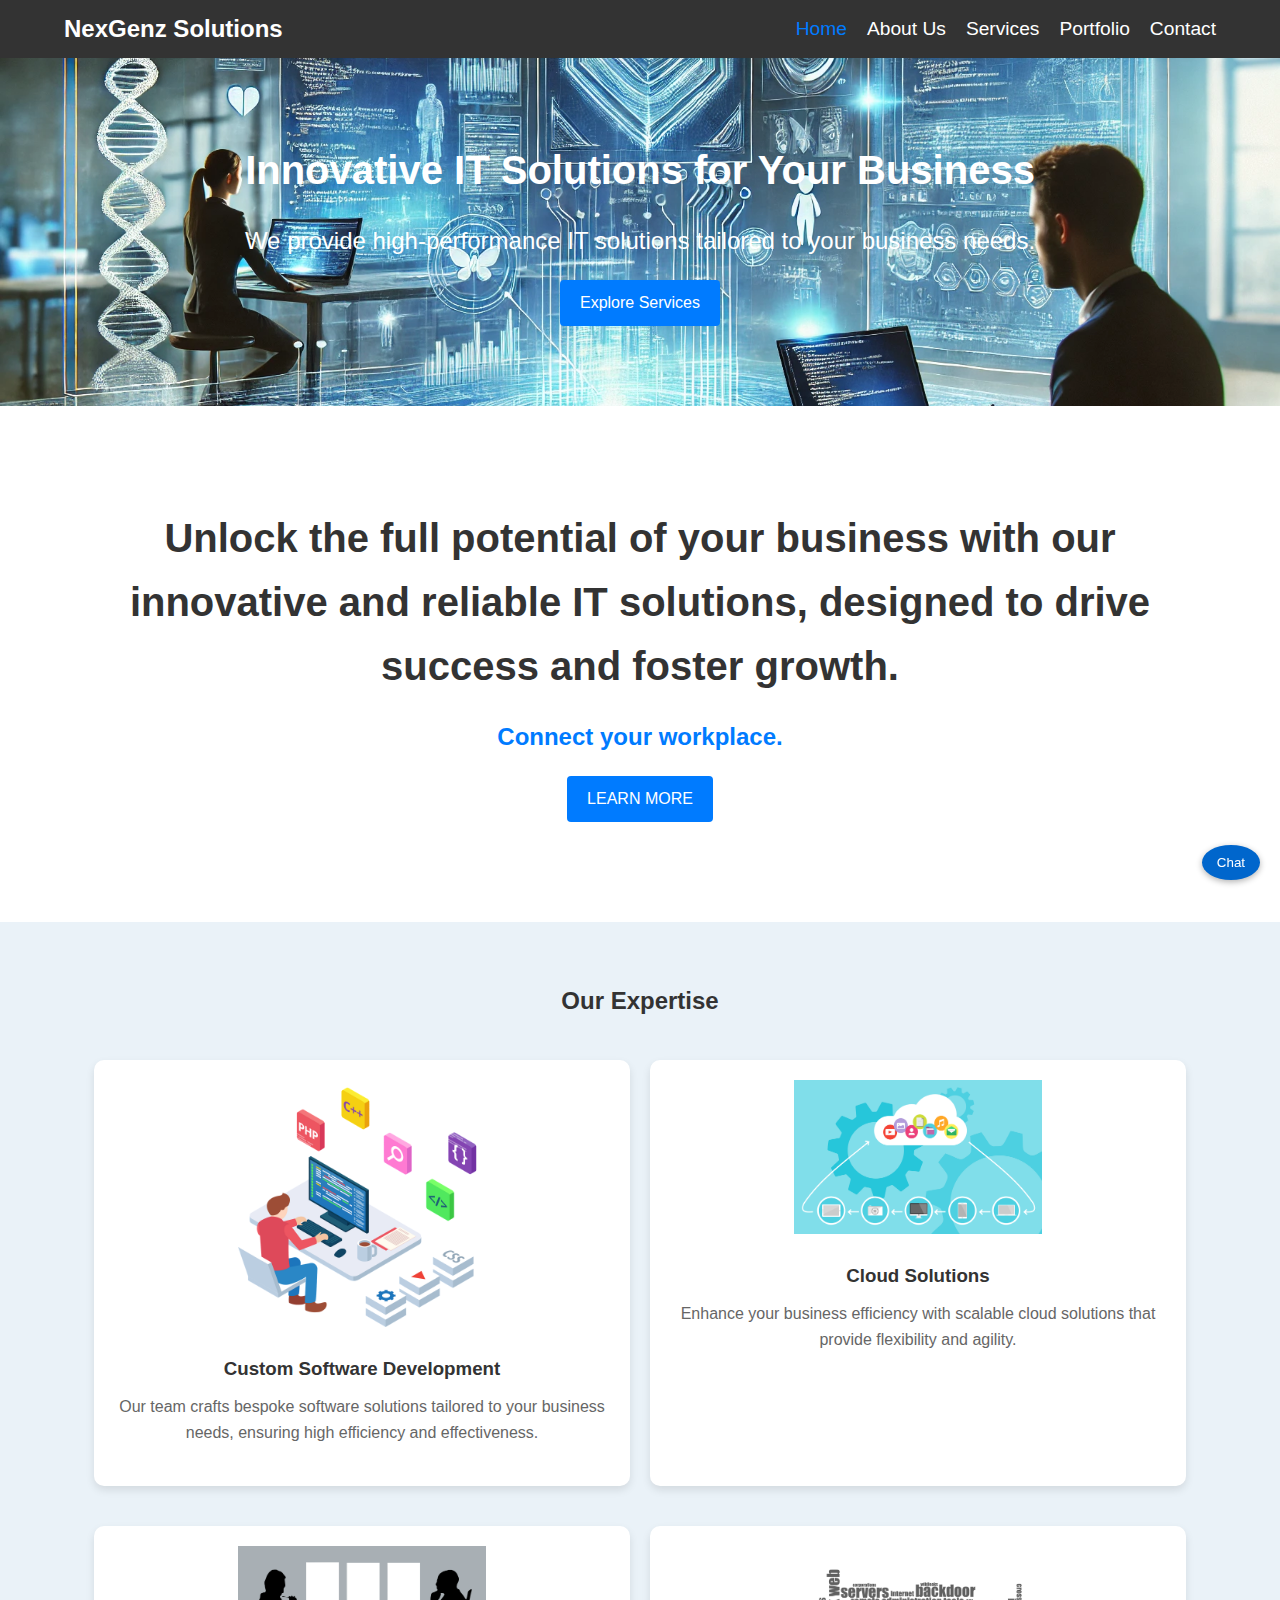
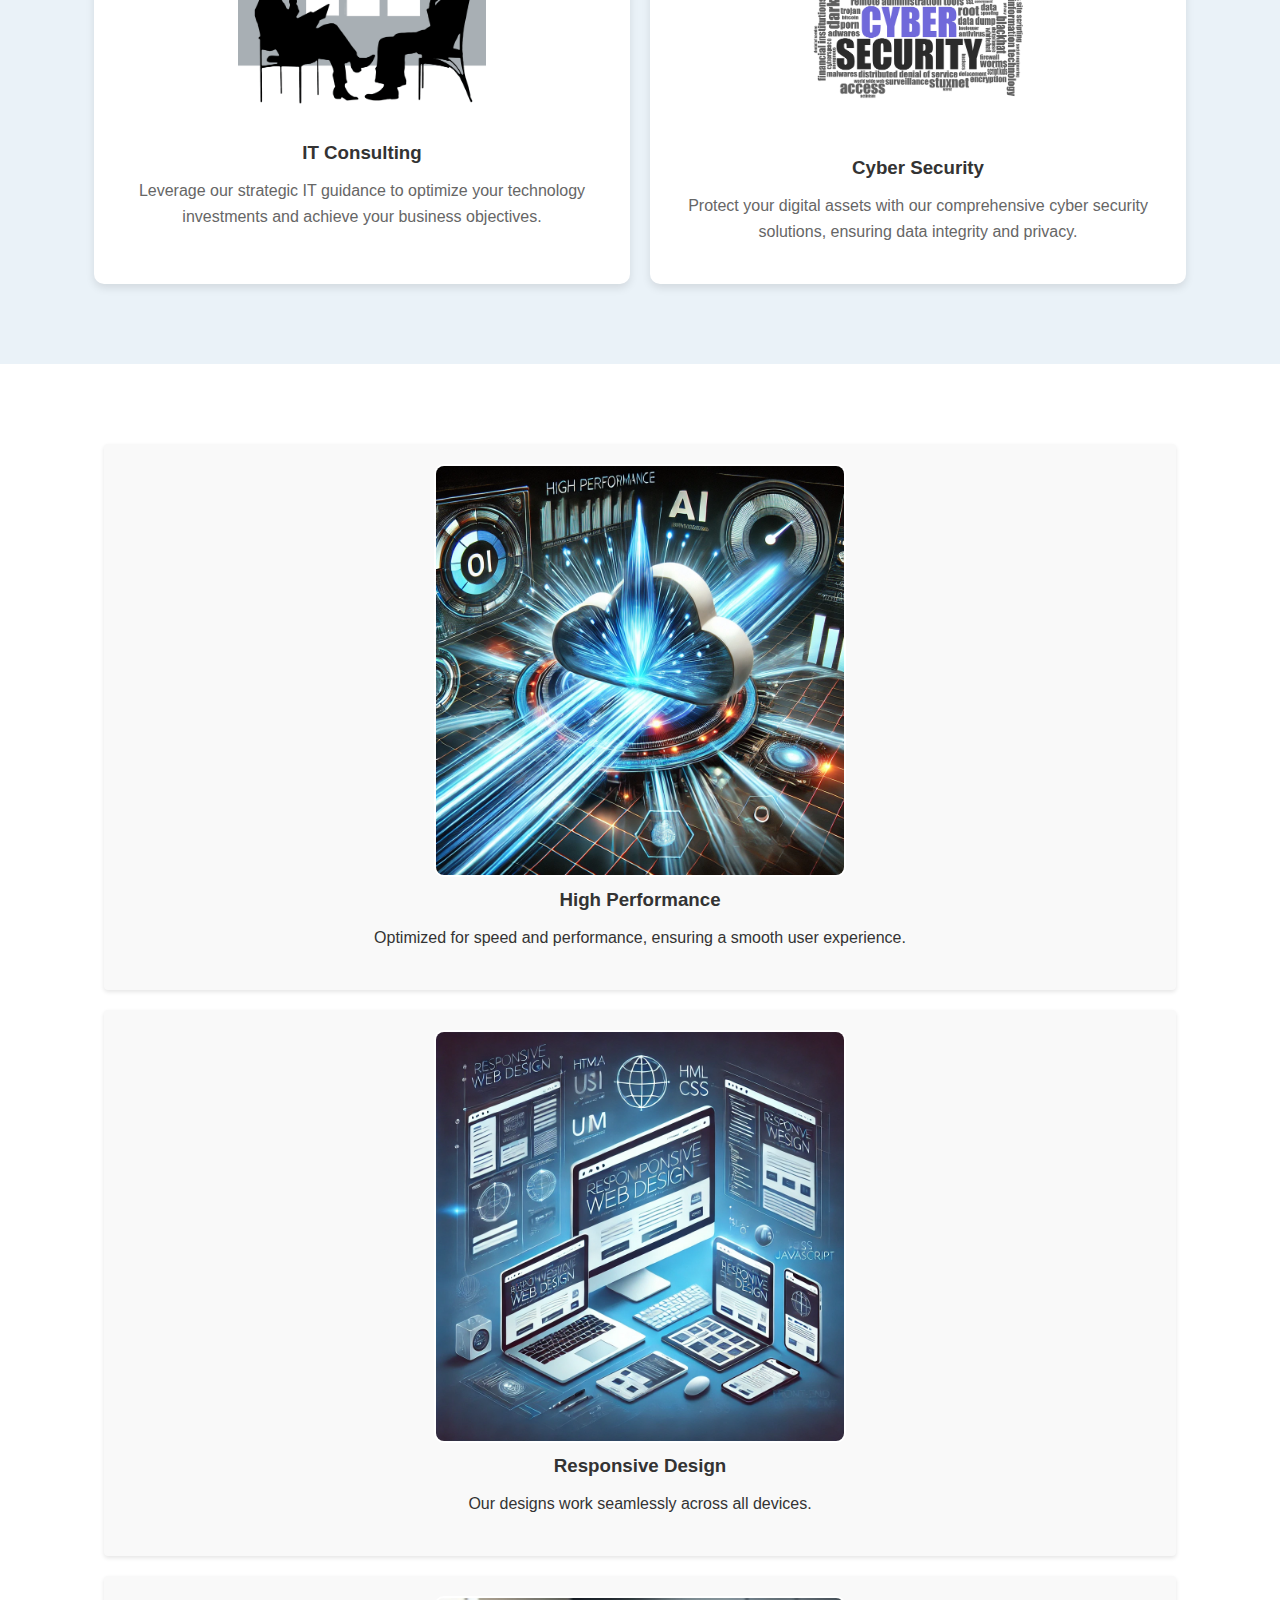
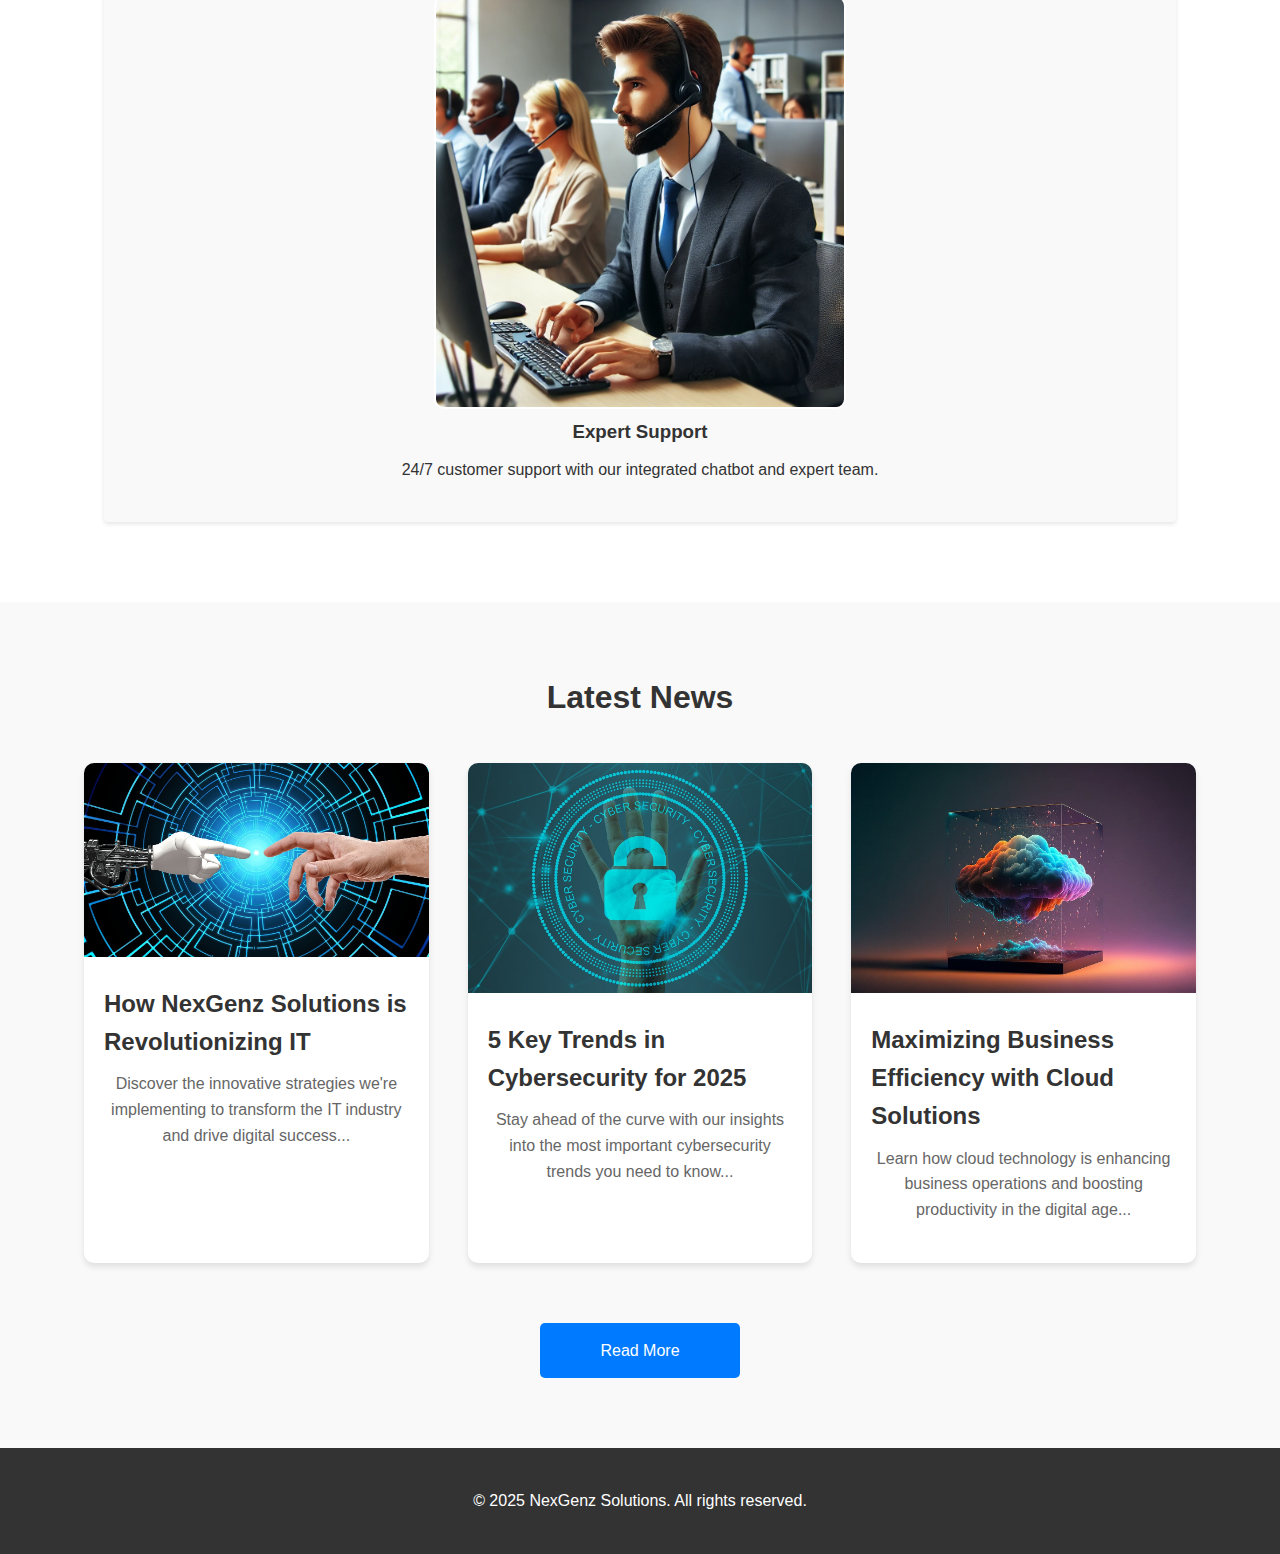
<file: index.html>
<!DOCTYPE html>
<html lang="en">
<head>
  <meta charset="UTF-8" />
  <meta name="viewport" content="width=device-width, initial-scale=1.0" />
  <title>NexGenz Solutions - Home</title>
  <link rel="stylesheet" href="css/style.css" />
</head>
<body>
  <header>
    <nav>
      <div class="logo">
        <a href="index.html">NexGenz Solutions</a>
      </div>
      <ul class="nav-links">
        <li><a href="index.html" class="active">Home</a></li>
        <li><a href="about.html">About Us</a></li>
        <li><a href="services.html">Services</a></li>
        <li><a href="portfolio.html">Portfolio</a></li>
        <li><a href="contact.html">Contact</a></li>
      </ul>
      <div class="menu-toggle" id="mobile-menu">
        <span class="bar"></span>
        <span class="bar"></span>
        <span class="bar"></span>
      </div>
    </nav>
  </header>

  <main>
    <!-- Hero Section -->
    <section id="hero">
      <div class="container">
        <h1>Innovative IT Solutions for Your Business</h1>
        <p>We provide high-performance IT solutions tailored to your business needs.</p>
        <a href="services.html" class="btn">Explore Services</a>
      </div>
    </section>

    <section id="slogan">
      <div class="container">
        <h2>Unlock the full potential of your business with our innovative and reliable IT solutions, designed to drive success and foster growth.</h2>
        <p>Connect your workplace.</p>
        <a href="#" class="btn">LEARN MORE</a>
      </div>
    </section>

    <!-- Our Expertise Section -->
<section id="our-expertise">
  <div class="container">
    <h2>Our Expertise</h2>
    <div class="expertise-grid">
      <div class="expertise-item">
        <img src="images/custom-web-dev.png" alt="Custom Software Development">
        <h3>Custom Software Development</h3>
        <p>Our team crafts bespoke software solutions tailored to your business needs, ensuring high efficiency and effectiveness.</p>
      </div>
      <div class="expertise-item">
        <img src="images/cloud-computing.png" alt="Cloud Solutions">
        <h3>Cloud Solutions</h3>
        <p>Enhance your business efficiency with scalable cloud solutions that provide flexibility and agility.</p>
      </div>
      <div class="expertise-item">
        <img src="images/it-consulting.png" alt="IT Consulting">
        <h3>IT Consulting</h3>
        <p>Leverage our strategic IT guidance to optimize your technology investments and achieve your business objectives.</p>
      </div>
      <div class="expertise-item">
        <img src="images/cyber-security.png" alt="Cyber Security">
        <h3>Cyber Security</h3>
        <p>Protect your digital assets with our comprehensive cyber security solutions, ensuring data integrity and privacy.</p>
      </div>
    </div>
  </div>
</section>


    <!-- Features Section -->
    <section id="features">
      <div class="container">
        <div class="feature">
          <img src="images/high-performance.png" alt="High Performance">
          <h3>High Performance</h3>
          <p>Optimized for speed and performance, ensuring a smooth user experience.</p>
        </div>
        <div class="feature">
          <img src="images/responsive.png" alt="Responsive Design">
          <h3>Responsive Design</h3>
          <p>Our designs work seamlessly across all devices.</p>
        </div>
        <div class="feature">
          <img src="images/expert-support.png" alt="Expert support">
          <h3>Expert Support</h3>
          <p>24/7 customer support with our integrated chatbot and expert team.</p>
        </div>
      </div>
    </section>

     <!-- Latest News/Blog Section -->
    <section id="latest-news">
      <div class="container">
        <h2>Latest News</h2>
        <div class="posts">
          <div class="post">
            <img src="images/ai-fi.jpg" alt="Revolutionizing IT">
            <div class="post-content">
              <h3>How NexGenz Solutions is Revolutionizing IT</h3>
              <p>Discover the innovative strategies we're implementing to transform the IT industry and drive digital success...</p>
            </div>
          </div>
          <div class="post">
            <img src="images/cybersecurity.jpg" alt="Cybersecurity Trends">
            <div class="post-content">
              <h3>5 Key Trends in Cybersecurity for 2025</h3>
              <p>Stay ahead of the curve with our insights into the most important cybersecurity trends you need to know...</p>
            </div>
          </div>
          <div class="post">
            <img src="images/cloud-solutions.jpg" alt="Cloud Solutions">
            <div class="post-content">
              <h3>Maximizing Business Efficiency with Cloud Solutions</h3>
              <p>Learn how cloud technology is enhancing business operations and boosting productivity in the digital age...</p>
            </div>
          </div>
        </div>
        <a href="#" class="btn">Read More</a>
      </div>
  </main>

  <footer>
    <div class="container">
      <p>&copy; 2025 NexGenz Solutions. All rights reserved.</p>
    </div>
  </footer>

  <!-- Chatbot Widget -->
  <div id="chatbot">
    <div id="chatbot-header">
      Support Chat <span id="chatbot-close">&times;</span>
    </div>
    <div id="chatbot-messages"></div>
    <div id="chatbot-input-area">
      <input type="text" id="chatbot-input" placeholder="Type your message..." />
      <button id="chatbot-send">Send</button>
    </div>
  </div>
  <button id="chatbot-toggle">Chat</button>

  <script src="js/script.js"></script>
</body>
</html>
</file>
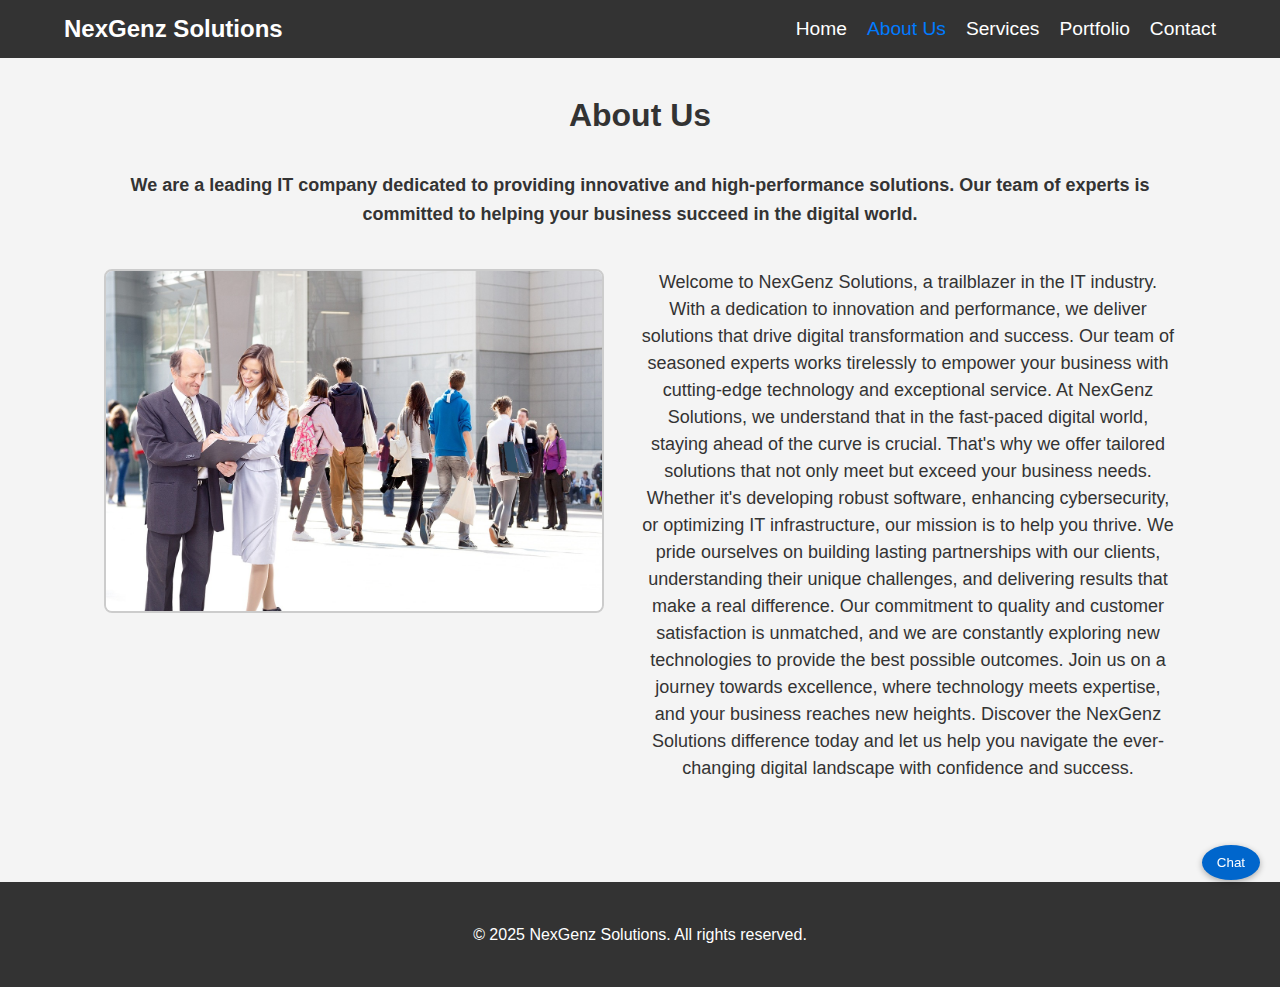
<file: about.html>
<!DOCTYPE html>
<html lang="en">
  <head>
    <meta charset="UTF-8" />
    <meta name="viewport" content="width=device-width, initial-scale=1.0" />
    <title>NexGenz Solutions - About Us</title>
    <link rel="stylesheet" href="css/style.css" />
  </head>
  <body>
    <header>
      <nav>
        <div class="logo">
          <a href="index.html">NexGenz Solutions</a>
        </div>
        <ul class="nav-links">
          <li><a href="index.html">Home</a></li>
          <li><a href="about.html" class="active">About Us</a></li>
          <li><a href="services.html">Services</a></li>
          <li><a href="portfolio.html">Portfolio</a></li>
          <li><a href="contact.html">Contact</a></li>
        </ul>
        <div class="menu-toggle" id="mobile-menu">
          <span class="bar"></span>
          <span class="bar"></span>
          <span class="bar"></span>
        </div>
      </nav>
    </header>

    <main>
      <section id="about">
        <div class="container">
          <h1>About Us</h1>
          <p class="subheading">
            We are a leading IT company dedicated to providing innovative and
            high-performance solutions. Our team of experts is committed to
            helping your business succeed in the digital world.
          </p>
          <div class="img-content">
            <img src="/images/about-us.jpg" alt="About Us Image" />

            <p>
              Welcome to NexGenz Solutions, a trailblazer in the IT industry. With a dedication to innovation and performance, we deliver solutions that drive digital transformation and success. Our team of seasoned experts works tirelessly to empower your business with cutting-edge technology and exceptional service.

              At NexGenz Solutions, we understand that in the fast-paced digital world, staying ahead of the curve is crucial. That's why we offer tailored solutions that not only meet but exceed your business needs. Whether it's developing robust software, enhancing cybersecurity, or optimizing IT infrastructure, our mission is to help you thrive.
              
              We pride ourselves on building lasting partnerships with our clients, understanding their unique challenges, and delivering results that make a real difference. Our commitment to quality and customer satisfaction is unmatched, and we are constantly exploring new technologies to provide the best possible outcomes.
              
              Join us on a journey towards excellence, where technology meets expertise, and your business reaches new heights. Discover the NexGenz Solutions difference today and let us help you navigate the ever-changing digital landscape with confidence and success.
            </p>
          </div>
        </div>
      </section>
    </main>

    <footer>
      <div class="container">
        <p>&copy; 2025 NexGenz Solutions. All rights reserved.</p>
      </div>
    </footer>

    <!-- Chatbot Widget (Same as in index.html) -->
    <div id="chatbot">
      <div id="chatbot-header">
        Support Chat <span id="chatbot-close">&times;</span>
      </div>
      <div id="chatbot-messages"></div>
      <div id="chatbot-input-area">
        <input
          type="text"
          id="chatbot-input"
          placeholder="Type your message..."
        />
        <button id="chatbot-send">Send</button>
      </div>
    </div>
    <button id="chatbot-toggle">Chat</button>

    <script src="js/script.js"></script>
  </body>
</html>
</file>
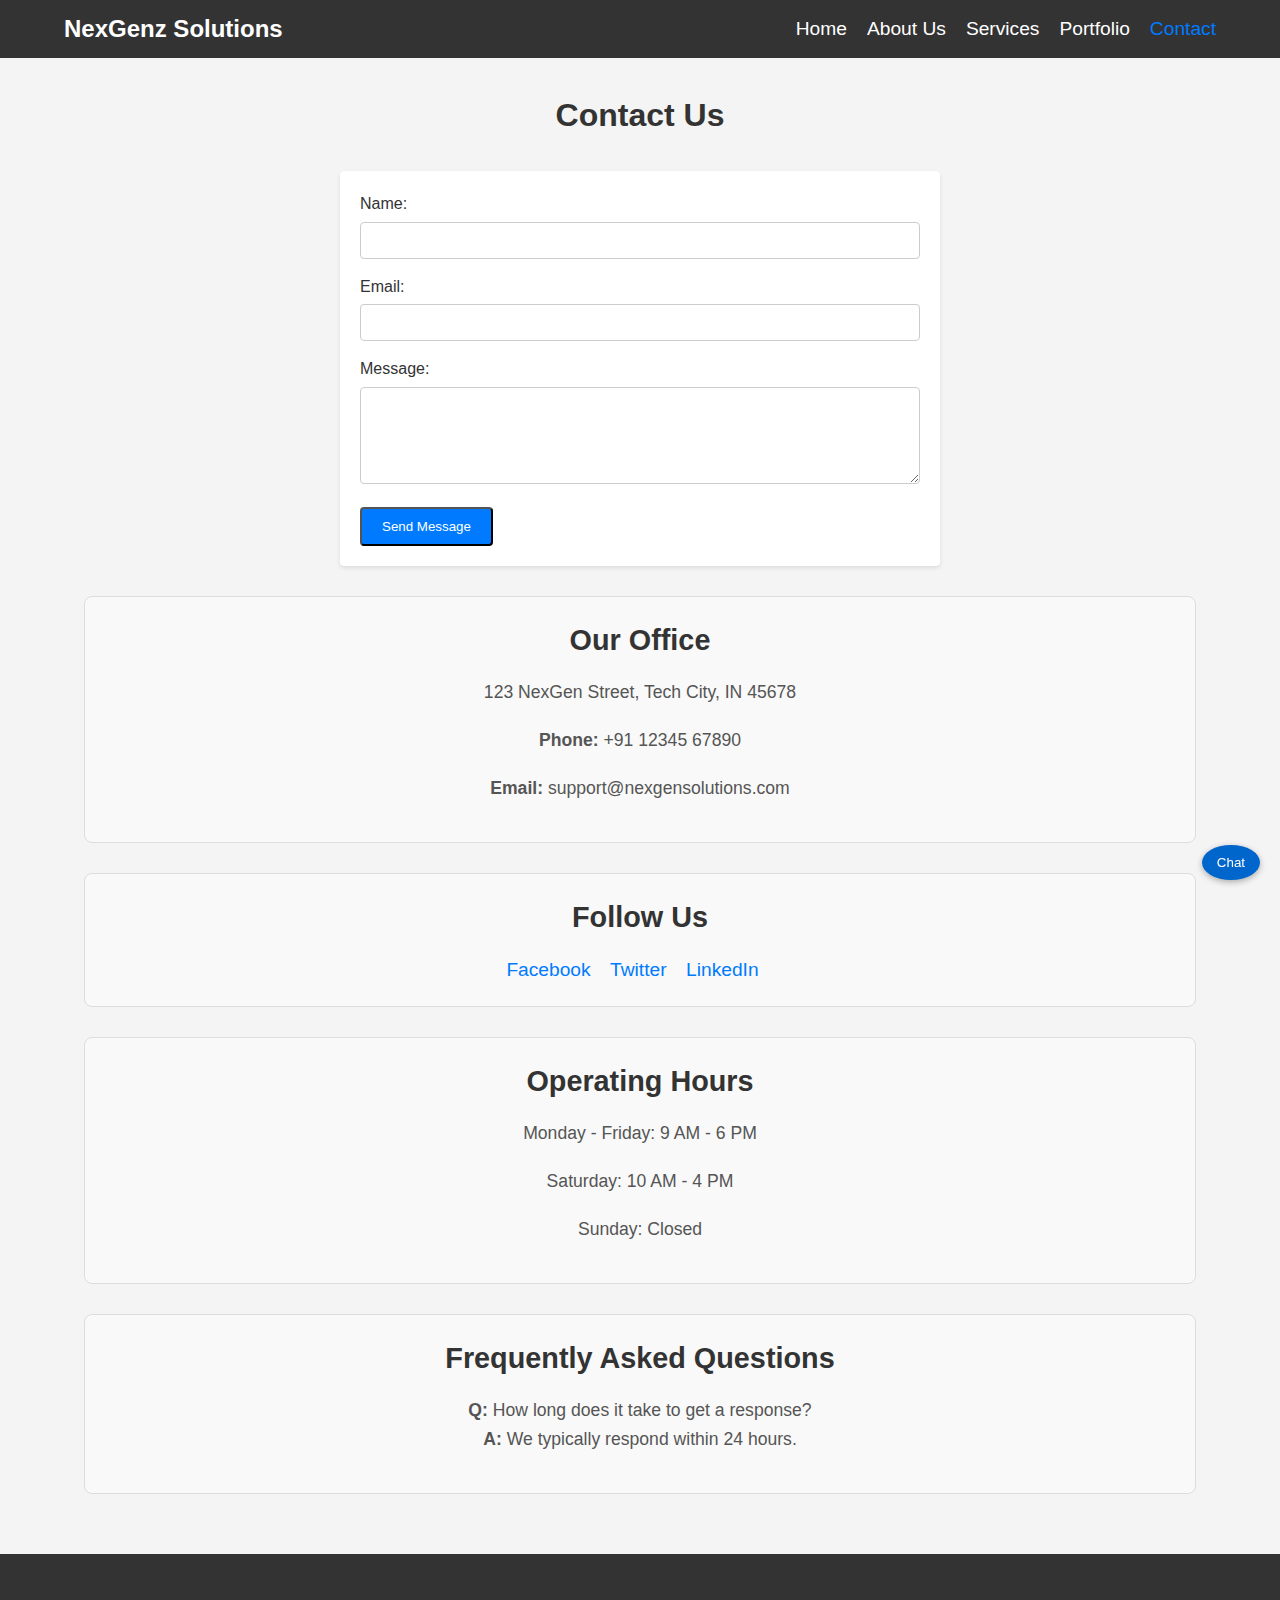
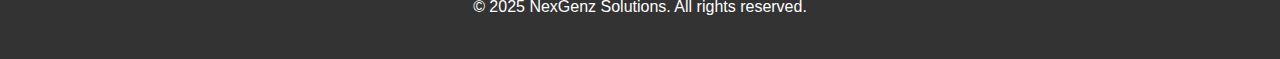
<file: contact.html>
<!DOCTYPE html>
<html lang="en">
<head>
  <meta charset="UTF-8" />
  <meta name="viewport" content="width=device-width, initial-scale=1.0" />
  <title>NexGenz Solutions - Contact</title>
  <link rel="stylesheet" href="css/style.css" />
</head>
<body>
  <header>
    <nav>
      <div class="logo">
        <a href="index.html">NexGenz Solutions</a>
      </div>
      <ul class="nav-links">
        <li><a href="index.html">Home</a></li>
        <li><a href="about.html">About Us</a></li>
        <li><a href="services.html">Services</a></li>
        <li><a href="portfolio.html">Portfolio</a></li>
        <li><a href="contact.html" class="active">Contact</a></li>
      </ul>
      <div class="menu-toggle" id="mobile-menu">
        <span class="bar"></span>
        <span class="bar"></span>
        <span class="bar"></span>
      </div>
    </nav>
  </header>

  <main>
    <section id="contact">
      <div class="container">
        <h1>Contact Us</h1>
        <form id="contact-form" action="#" method="post">
          <div class="form-group">
            <label for="name">Name:</label>
            <input type="text" id="name" name="name" required />
          </div>
          <div class="form-group">
            <label for="email">Email:</label>
            <input type="email" id="email" name="email" required />
          </div>
          <div class="form-group">
            <label for="message">Message:</label>
            <textarea id="message" name="message" rows="5" required></textarea>
          </div>
          <button type="submit" class="btn">Send Message</button>
        </form>
        <div class="contact-info">
          <h2>Our Office</h2>
          <p>123 NexGen Street, Tech City, IN 45678</p>
          <p><strong>Phone:</strong> +91 12345 67890</p>
          <p><strong>Email:</strong> support@nexgensolutions.com</p>
        </div>
        <div class="social-media">
          <h2>Follow Us</h2>
          <a href="#" target="_blank">Facebook</a>
          <a href="#" target="_blank">Twitter</a>
          <a href="#" target="_blank">LinkedIn</a>
        </div>
        <div class="operating-hours">
          <h2>Operating Hours</h2>
          <p>Monday - Friday: 9 AM - 6 PM</p>
          <p>Saturday: 10 AM - 4 PM</p>
          <p>Sunday: Closed</p>
        </div>
        <div class="faq">
          <h2>Frequently Asked Questions</h2>
          <p><strong>Q:</strong> How long does it take to get a response?<br><strong>A:</strong> We typically respond within 24 hours.</p>
        </div>
      </div>
    </section>
  </main>

  <footer>
    <div class="container">
      <p>&copy; 2025 NexGenz Solutions. All rights reserved.</p>
    </div>
  </footer>

  <!-- Chatbot Widget -->
  <div id="chatbot">
    <div id="chatbot-header">
      Support Chat <span id="chatbot-close">&times;</span>
    </div>
    <div id="chatbot-messages"></div>
    <div id="chatbot-input-area">
      <input type="text" id="chatbot-input" placeholder="Type your message..." />
      <button id="chatbot-send">Send</button>
    </div>
  </div>
  <button id="chatbot-toggle">Chat</button>

  <script src="js/script.js"></script>
</body>
</html>
</file>
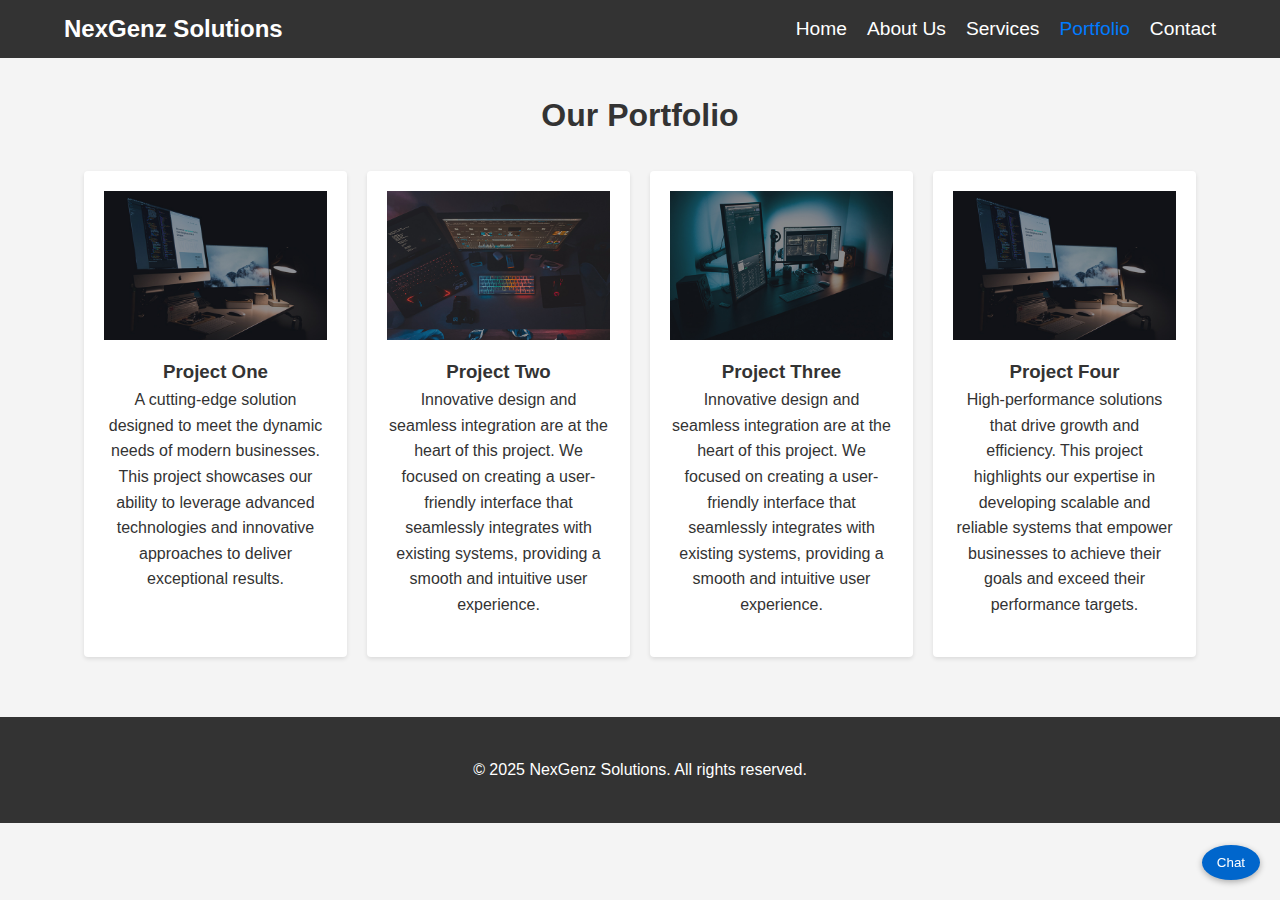
<file: portfolio.html>
<!DOCTYPE html>
<html lang="en">
<head>
  <meta charset="UTF-8" />
  <meta name="viewport" content="width=device-width, initial-scale=1.0" />
  <title>NexGenz Solutions - Portfolio</title>
  <link rel="stylesheet" href="css/style.css" />
</head>
<body>
  <header>
    <nav>
      <div class="logo">
        <a href="index.html">NexGenz Solutions</a>
      </div>
      <ul class="nav-links">
        <li><a href="index.html">Home</a></li>
        <li><a href="about.html">About Us</a></li>
        <li><a href="services.html">Services</a></li>
        <li><a href="portfolio.html" class="active">Portfolio</a></li>
        <li><a href="contact.html">Contact</a></li>
      </ul>
      <div class="menu-toggle" id="mobile-menu">
        <span class="bar"></span>
        <span class="bar"></span>
        <span class="bar"></span>
      </div>
    </nav>
  </header>

  <main>
    <section id="portfolio">
      <div class="container">
        <h1>Our Portfolio</h1>
        <div class="portfolio-grid">
          <div class="portfolio-item">
            <img src="/images/project1.jpg"
                 alt="Project 1" />
            <h3>Project One</h3>
            <p>A cutting-edge solution designed to meet the dynamic needs of modern businesses. This project showcases our ability to leverage advanced technologies and innovative approaches to deliver exceptional results.</p>
          </div>
          <div class="portfolio-item">
            <img src="/images/project2.jpg"
                 alt="Project 2" />
            <h3>Project Two</h3>
            <p>Innovative design and seamless integration are at the heart of this project. We focused on creating a user-friendly interface that seamlessly integrates with existing systems, providing a smooth and intuitive user experience.</p>
          </div>
          <div class="portfolio-item">
            <img src="/images/project3.jpg"
                 alt="Project 3" />
            <h3>Project Three</h3>
            <p>Innovative design and seamless integration are at the heart of this project. We focused on creating a user-friendly interface that seamlessly integrates with existing systems, providing a smooth and intuitive user experience.</p>
          </div>
          <div class="portfolio-item">
            <img src="/images/project4.jpg"
                 alt="Project 4" />
            <h3>Project Four</h3>
            <p>High-performance solutions that drive growth and efficiency. This project highlights our expertise in developing scalable and reliable systems that empower businesses to achieve their goals and exceed their performance targets.</p>
          </div>
        </div>
      </div>
    </section>
    
  </main>

  <footer>
    <div class="container">
      <p>&copy; 2025 NexGenz Solutions. All rights reserved.</p>
    </div>
  </footer>

  <!-- Chatbot Widget -->
  <div id="chatbot">
    <div id="chatbot-header">
      Support Chat <span id="chatbot-close">&times;</span>
    </div>
    <div id="chatbot-messages"></div>
    <div id="chatbot-input-area">
      <input type="text" id="chatbot-input" placeholder="Type your message..." />
      <button id="chatbot-send">Send</button>
    </div>
  </div>
  <button id="chatbot-toggle">Chat</button>

  <script src="js/script.js"></script>
</body>
</html>
</file>
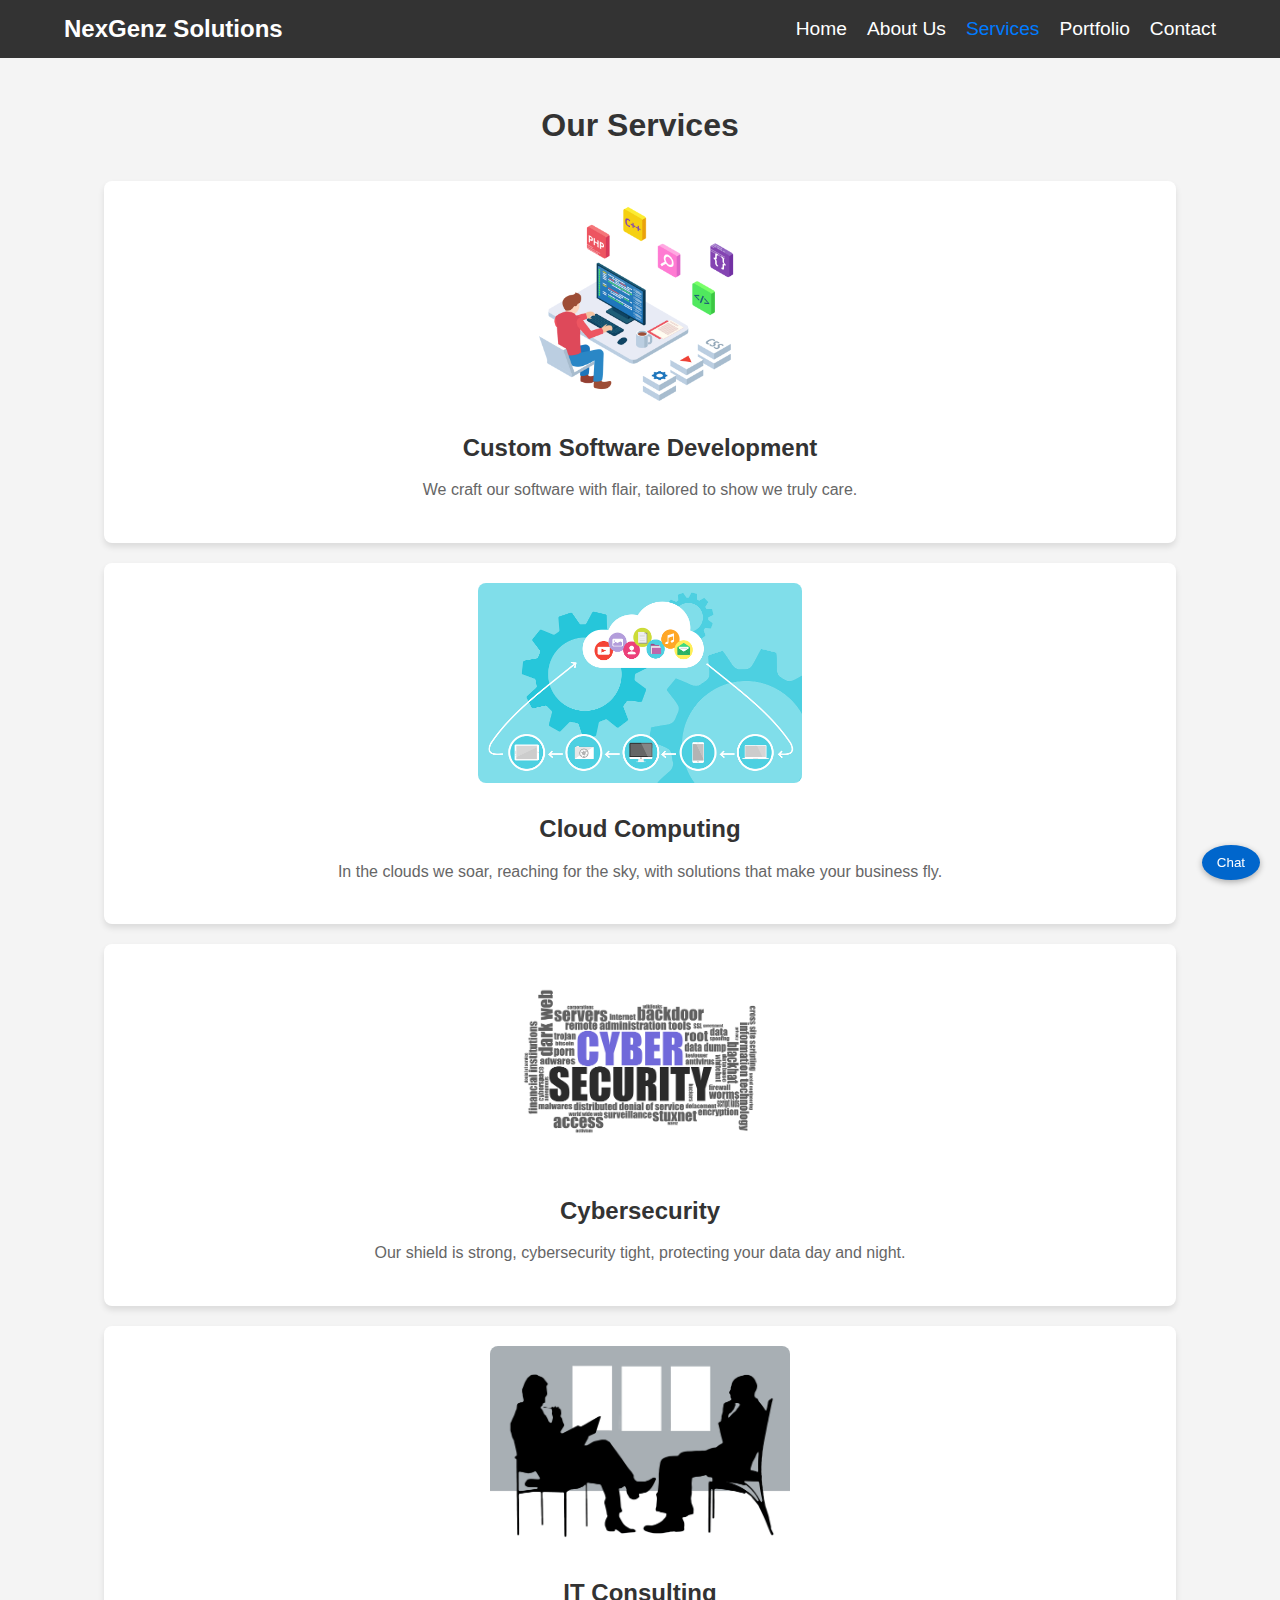
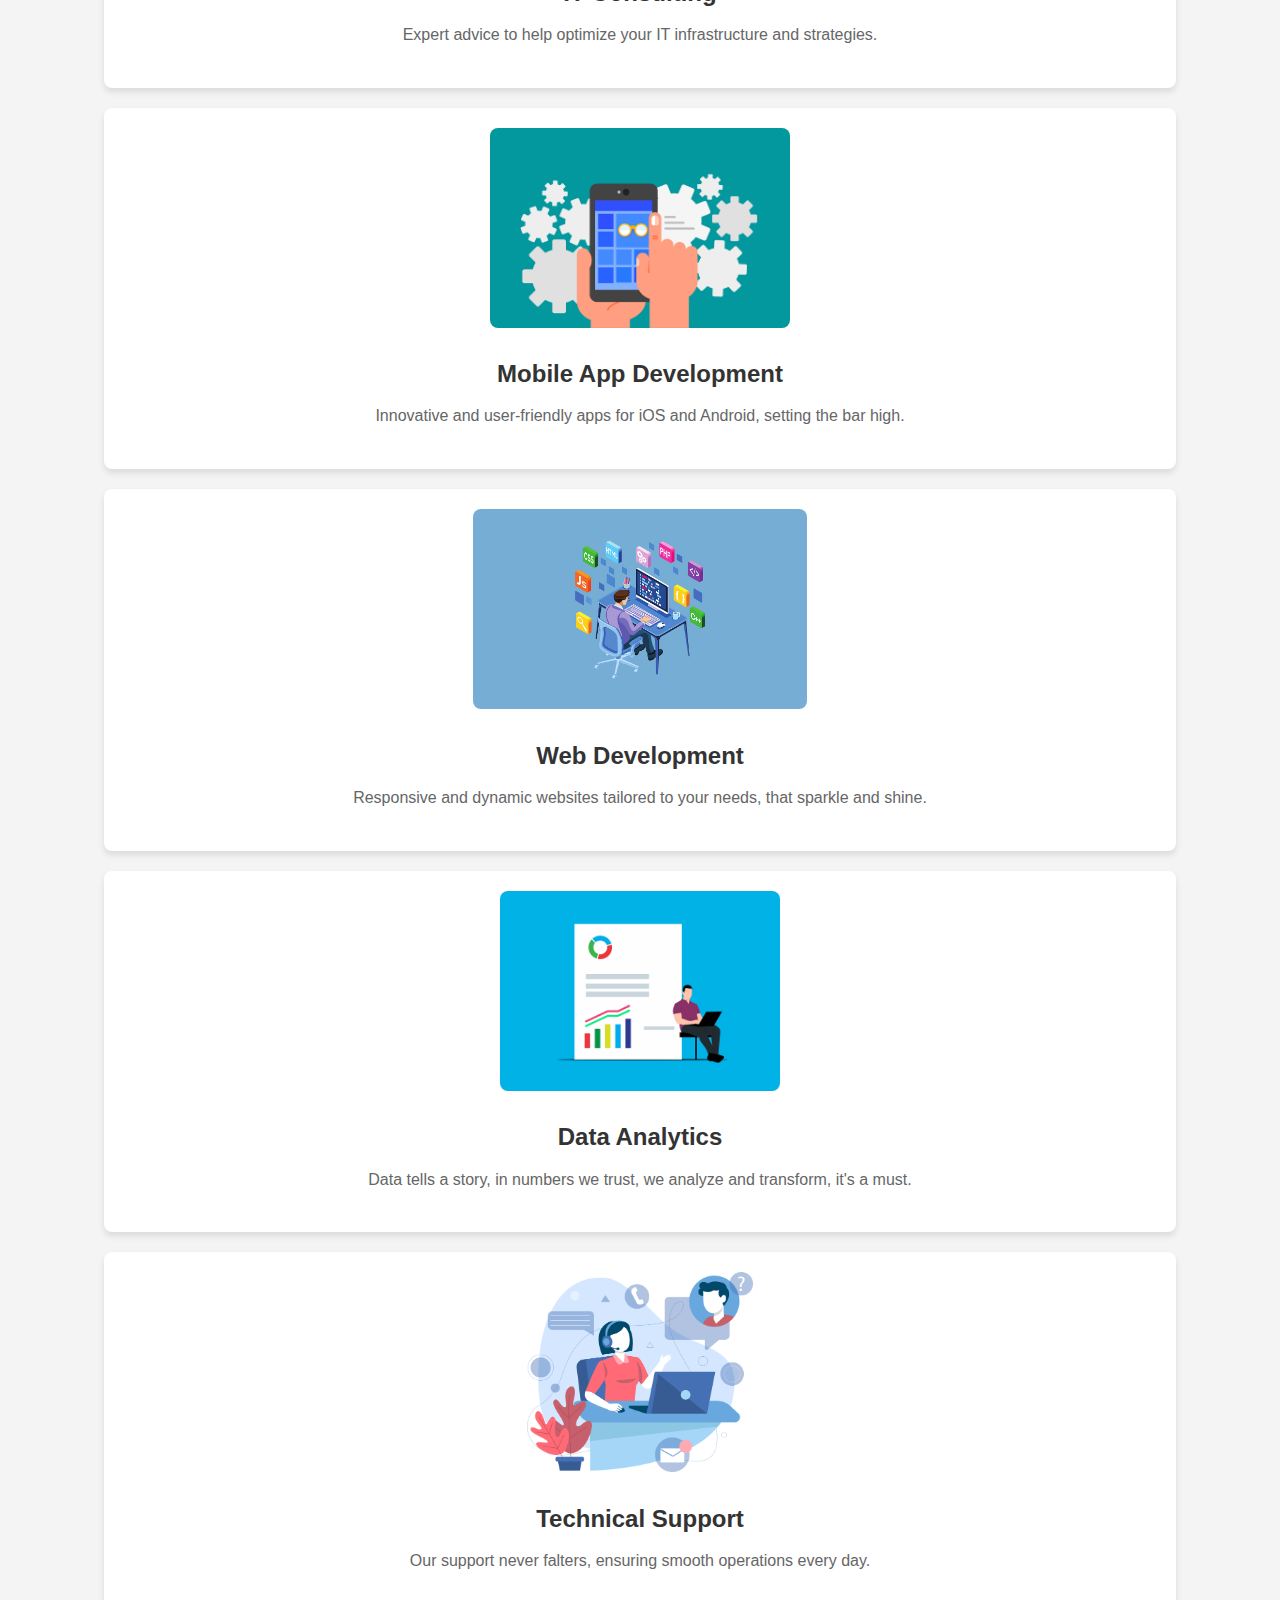
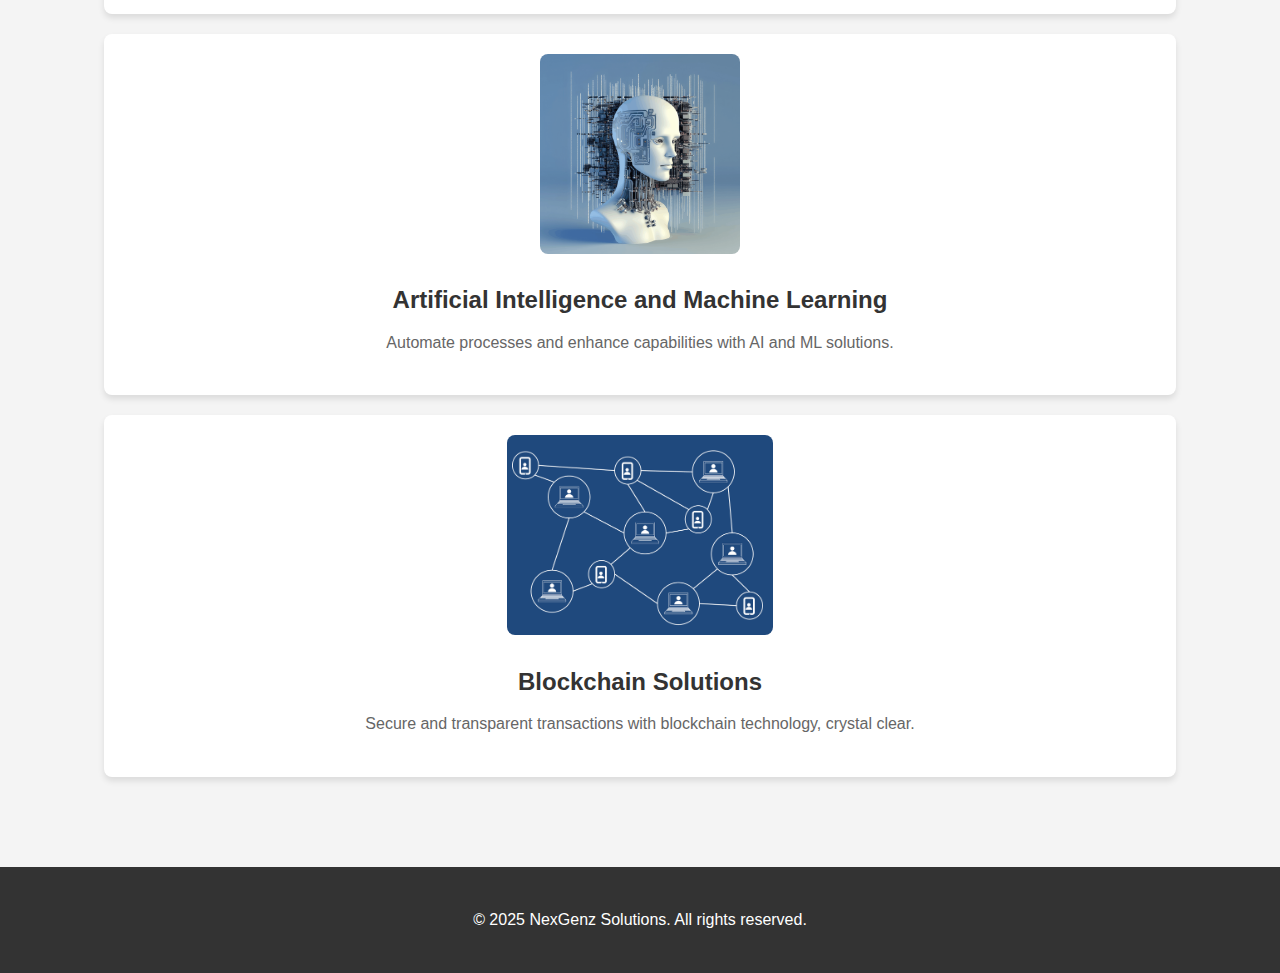
<file: services.html>
<!DOCTYPE html>
<html lang="en">
<head>
  <meta charset="UTF-8" />
  <meta name="viewport" content="width=device-width, initial-scale=1.0" />
  <title>NexGenz Solutions - Services</title>
  <link rel="stylesheet" href="css/style.css" />
</head>
<body>
  <header>
    <nav>
      <div class="logo">
        <a href="index.html">NexGenz Solutions</a>
      </div>
      <ul class="nav-links">
        <li><a href="index.html">Home</a></li>
        <li><a href="about.html">About Us</a></li>
        <li><a href="services.html" class="active">Services</a></li>
        <li><a href="portfolio.html">Portfolio</a></li>
        <li><a href="contact.html">Contact</a></li>
      </ul>
      <div class="menu-toggle" id="mobile-menu">
        <span class="bar"></span>
        <span class="bar"></span>
        <span class="bar"></span>
      </div>
    </nav>
  </header>

  <main>
    <section id="services">
      <div class="container">
        <h1>Our Services</h1>
        <div class="service-item">
          <a href="#">
            <img src="images/custom-web-dev.png" alt="Custom Software Development">
          </a>
          <h2>Custom Software Development</h2>
          <p>We craft our software with flair, tailored to show we truly care.</p>
        </div>
        <div class="service-item">
          <a href="#">
            <img src="images/cloud-computing.png" alt="Cloud Computing">
          </a>
          <h2>Cloud Computing</h2>
          <p>In the clouds we soar, reaching for the sky, with solutions that make your business fly.</p>
        </div>
        <div class="service-item">
          <a href="#">
            <img src="images/cyber-security.png" alt="Cybersecurity">
          </a>
          <h2>Cybersecurity</h2>
          <p>Our shield is strong, cybersecurity tight, protecting your data day and night.</p>
        </div>
        <div class="service-item">
          <a href="#">
            <img src="images/it-consulting.png" alt="IT Consulting">
          </a>
          <h2>IT Consulting</h2>
          <p>Expert advice to help optimize your IT infrastructure and strategies.</p>
        </div>
        <div class="service-item">
          <a href="#">
            <img src="images/mobile-app-dev.png" alt="Mobile App Development">
          </a>
          <h2>Mobile App Development</h2>
          <p>Innovative and user-friendly apps for iOS and Android, setting the bar high.</p>
        </div>
        <div class="service-item">
          <a href="#">
            <img src="images/web-development.png" alt="Web Development">
          </a>
          <h2>Web Development</h2>
          <p>Responsive and dynamic websites tailored to your needs, that sparkle and shine.</p>
        </div>
        <div class="service-item">
          <a href="#">
            <img src="images/data-analyst.png" alt="Data Analytics">
          </a>
          <h2>Data Analytics</h2>
          <p>Data tells a story, in numbers we trust, we analyze and transform, it's a must.</p>
        </div>
        <div class="service-item">
          <a href="#">
            <img src="images/technical-support.png" alt="Technical Support">
          </a>
          <h2>Technical Support</h2>
          <p>Our support never falters, ensuring smooth operations every day.</p>
        </div>
        <div class="service-item">
          <a href="#">
            <img src="images/Ai-machine-learning.png" alt="Artificial Intelligence and Machine Learning">
          </a>
          <h2>Artificial Intelligence and Machine Learning</h2>
          <p>Automate processes and enhance capabilities with AI and ML solutions.</p>
        </div>
        <div class="service-item">
          <a href="#">
            <img src="images/blockchain-solutions.png" alt="Blockchain Solutions">
          </a>
          <h2>Blockchain Solutions</h2>
          <p>Secure and transparent transactions with blockchain technology, crystal clear.</p>
        </div>
      </div>
    </section>
    
    
  </main>

  <footer>
    <div class="container">
      <p>&copy; 2025 NexGenz Solutions. All rights reserved.</p>
    </div>
  </footer>

  <!-- Chatbot Widget -->
  <div id="chatbot">
    <div id="chatbot-header">
      Support Chat <span id="chatbot-close">&times;</span>
    </div>
    <div id="chatbot-messages"></div>
    <div id="chatbot-input-area">
      <input type="text" id="chatbot-input" placeholder="Type your message..." />
      <button id="chatbot-send">Send</button>
    </div>
  </div>
  <button id="chatbot-toggle">Chat</button>

  <script src="js/script.js"></script>
</body>
</html>
</file>
<file: css/style.css>
* {
  margin: 0;
  padding: 0;
  box-sizing: border-box;
}
body {
  height: 100%;
  display: flex;
  flex-direction: column;
  font-family: Arial, sans-serif;
  line-height: 1.6;
  background: #f4f4f4;
  color: #333;
}

/* Header & Navigation */
header {
  color: #fff;
  position: fixed;
  width: 100%;
  top: 0;
  left: 0;
  z-index: 1000;
  background: #333;
  color: #fff;
  padding: 10px 0;
}
nav {
  display: flex;
  justify-content: space-between;
  align-items: center;
  width: 90%;
  max-width: 1200px;
  margin: auto;
}
nav .logo a {
  color: #fff;
  font-size: 1.5em;
  font-weight: 600;
  text-decoration: none;
}
.nav-links {
  list-style: none;
  display: flex;
}
.nav-links li {
  margin-left: 20px;
}
.nav-links a {
  color: #fff;
  text-decoration: none;
  font-size: 1.2em;
  font-weight: 400;
  transition: color 0.3s;
}
.nav-links a:hover,
.nav-links a.active {
  color: #007bff;
}

/* Mobile Menu Toggle */
.menu-toggle {
  display: none;
  flex-direction: column;
  cursor: pointer;
}
.menu-toggle .bar {
  height: 3px;
  width: 25px;
  background: #fff;
  margin: 4px 0;
}

/* Hero Section */
#hero {
  background: url("/images/hero3.png");
  background-position: center;
  background-repeat: no-repeat;
  background-size: cover;
  color: #fff;
  padding: 60px 0;
  margin-top: 58px;
  text-align: center;
  z-index: 5;
}
#hero h1 {
  font-size: 2.5em;
  margin-bottom: 20px;
}
#hero p {
  font-size: 1.5em;
  margin-bottom: 20px;
}

.container {
  width: 90%;
  max-width: 1200px;
  margin: auto;
  padding: 20px;
}
.btn {
  display: inline-block;
  padding: 10px 20px;
  background: #007bff;
  color: #fff;
  text-decoration: none;
  border-radius: 4px;
  transition: 0.3s ease;
}
.btn:hover {
  background: #0056b3;
  color: #fff;
}

/*Features Section */
#features {
  background: #fff;
  padding: 40px 0;
  text-align: center;
}
#features .feature {
  margin: 20px;
  padding: 20px;
  background: #f9f9f9;
  border-radius: 4px;
  box-shadow: 0 2px 4px rgba(0, 0, 0, 0.1);
}

#features .container img {
  width: 40%;
  height: auto;
  border: 2px solid #fff;
  border-radius: 10px;
}
#features h3 {
  margin-bottom: 10px;
}

/* Slogan Section Styles */
#slogan {
  padding: 80px 0;
  text-align: center;
  color: #333;
  background-color: #fff;
}

#slogan h2 {
  margin: 0 0 20px;
  font-size: 2.5em;
}

#slogan p {
  margin: 0 0 20px;
  font-size: 1.5em;
  font-weight: 600;
  color: #007bff;
}

#slogan .btn {
  background: #333;
  color: #fff;
  background: #007bff;
  padding: 10px 20px;
  text-decoration: none;
}

#slogan .btn:hover {
  background: #0056b3;
}

/* Our Expertise Section Styles */
#our-expertise {
  background: #eaf2f8;
  padding: 60px 0;
}

#our-expertise .container {
  max-width: 1200px;
  margin: auto;
  padding: 0 20px;
}

#our-expertise h2 {
  text-align: center;
  margin-bottom: 40px;
}

#our-expertise .expertise-grid {
  display: flex;
  flex-wrap: wrap;
  gap: 20px;
  justify-content: center;
}

#our-expertise .expertise-item {
  background: #fff;
  border-radius: 10px;
  box-shadow: 0 4px 8px rgba(0, 0, 0, 0.1);
  text-align: center;
  padding: 20px;
  width: calc(50% - 20px);
  margin-bottom: 20px;
  transition: 0.3s ease-in;
}

#our-expertise .expertise-item:hover {
  transform: scale(1.06);
}

#our-expertise .expertise-item img {
  max-width: 50%;
  margin-bottom: 20px;
}

#our-expertise .expertise-item h3 {
  margin-bottom: 10px;
}

#our-expertise .expertise-item p {
  color: #666;
}

/* Latest News/Blog Section */
#latest-news {
  padding: 50px 0;
  background-color: #f9f9f9;
}

#latest-news .container {
  max-width: 1200px;
  margin: 0 auto;
}

#latest-news h2 {
  text-align: center;
  margin-bottom: 40px;
  font-size: 2em;
}

#latest-news .posts {
  display: flex;
  flex-wrap: wrap;
  justify-content: space-between;
}

#latest-news .post {
  background-color: #fff;
  width: 31%;
  margin-bottom: 30px;
  border-radius: 10px;
  overflow: hidden;
  box-shadow: 0 4px 6px rgba(0, 0, 0, 0.1);
  transition: 0.3s ease-in;
}

#latest-news .post:hover {
  transform: scale(1.1);
}

#latest-news .post img {
  width: 100%;
  height: auto;
}

#latest-news .post-content {
  padding: 20px;
}

#latest-news .post-content h3 {
  margin-top: 0;
  font-size: 1.5em;
}

#latest-news .post-content h3 a {
  color: #333;
  text-decoration: none;
}

#latest-news .post-content h3 a:hover {
  color: #007bff;
}

#latest-news .post-content p {
  color: #666;
  font-size: 1em;
  margin-top: 10px;
}

#latest-news .btn {
  display: block;
  width: 200px;
  text-align: center;
  margin: 30px auto 0;
  padding: 15px;
  background-color: #007bff;
  color: #fff;
  text-decoration: none;
  border-radius: 5px;
}

#latest-news .btn:hover {
  background-color: #0056b3;
}
/* Other Sections (About, Services, Portfolio, Contact)*/
section {
  padding: 40px 0;
}
section h1 {
  text-align: center;
  margin-bottom: 20px;
}
section p {
  text-align: center;
  margin-bottom: 20px;
}

#about .container h1 {
  font-size: 2em;
  margin-top: 30px;
  margin-bottom: 30px;
}

#about .container .subheading {
  font-size: 18px;
  font-weight: 600;
}

#about .container .img-content {
  display: flex;
  align-items: flex-start;
  justify-content: space-between;
  padding: 20px;
}

.img-content p {
  max-width: 50%;
  font-size: 18px;
  line-height: 1.5;
}

#about .container img {
  width: 100%;
  max-width: 500px;
  height: auto;
  border: 2px solid #ccc;
  border-radius: 8px;
  margin-right: 20px;
  display: block;
}

/* Services Section */
#services {
  background-color: #f4f4f4;
  padding: 50px 0;
}

#services h1 {
  text-align: center;
  font-size: 2em;
  margin-bottom: 30px;
  margin-top: 30px;
}

.service-item {
  background-color: #fff;
  border-radius: 8px;
  box-shadow: 0 4px 6px rgba(0, 0, 0, 0.1);
  margin: 20px;
  padding: 20px;
  text-align: center;
  transition: transform 0.3s ease;
}

.service-item:hover {
  transform: translateY(-10px);
}

.service-item img {
  max-width: 100%;
  border-radius: 8px;
  height: 200px;
  object-fit: cover;
}

.service-item h2 {
  font-size: 1.5em;
  margin: 20px 0 10px;
}

.service-item p {
  font-size: 1em;
  color: #666;
}

/* Portfolio Grid*/

#portfolio h1 {
  text-align: center;
  font-size: 2em;
  margin-bottom: 30px;
  margin-top: 30px;
}

.portfolio-grid {
  display: grid;
  grid-template-columns: repeat(auto-fit, minmax(250px, 1fr));
  gap: 20px;
}
.portfolio-item {
  background: #fff;
  padding: 20px;
  border-radius: 4px;
  box-shadow: 0 2px 4px rgba(0, 0, 0, 0.1);
  text-align: center;
  transition: 0.3s ease-in;
}

.portfolio-item:hover {
  transform: scale(1.1);
}
.portfolio-item img {
  max-width: 100%;
  height: auto;
  margin-bottom: 10px;
}

/* Contact Form  */
#contact h1 {
  text-align: center;
  font-size: 2em;
  margin-bottom: 30px;
  margin-top: 30px;
}

#contact-form {
  max-width: 600px;
  margin: auto;
  background: #fff;
  padding: 20px;
  border-radius: 4px;
  box-shadow: 0 2px 4px rgba(0, 0, 0, 0.1);
}
.form-group {
  margin-bottom: 15px;
}
.form-group label {
  display: block;
  margin-bottom: 5px;
}
.form-group input,
.form-group textarea {
  width: 100%;
  padding: 10px;
  border: 1px solid #ccc;
  border-radius: 4px;
}

/* Contact Info Section */
.contact-info {
  margin-top: 30px;
  padding: 20px;
  background-color: #f9f9f9;
  border: 1px solid #ddd;
  border-radius: 8px;
}

.contact-info h2 {
  margin-bottom: 15px;
  text-align: center;
  font-size: 1.8em;
  color: #333;
}

.contact-info p {
  font-size: 1.1em;
  color: #555;
}

/* Social Media Section */
.social-media {
  margin-top: 30px;
  padding: 20px;
  background-color: #f9f9f9;
  text-align: center;
  border: 1px solid #ddd;
  border-radius: 8px;
}

.social-media h2 {
  margin-bottom: 15px;
  font-size: 1.8em;
  color: #333;
}

.social-media a {
  display: inline-block;
  margin-right: 15px;
  font-size: 1.2em;
  color: #007bff;
  text-decoration: none;
}

.social-media a:hover {
  text-decoration: underline;
}

/* Operating Hours Section */
.operating-hours {
  margin-top: 30px;
  padding: 20px;
  background-color: #f9f9f9;
  border: 1px solid #ddd;
  text-align: center;
  border-radius: 8px;
}

.operating-hours h2 {
  margin-bottom: 15px;
  font-size: 1.8em;
  color: #333;
}

.operating-hours p {
  font-size: 1.1em;
  color: #555;
}

/* FAQ Section */
.faq {
  margin-top: 30px;
  padding: 20px;
  background-color: #f9f9f9;
  border: 1px solid #ddd;
  text-align: center;
  border-radius: 8px;
}

.faq h2 {
  margin-bottom: 15px;
  font-size: 1.8em;
  color: #333;
}

.faq p {
  font-size: 1.1em;
  color: #555;
}

/* Footer */
footer {
  background-color: #333;
  color: white;
  text-align: center;
  padding: 20px;
  position: relative;
  left: 0;
  bottom: 0;
  width: 100%;
}

/* Chatbot Widget  */
#chatbot {
  position: fixed;
  bottom: 80px;
  right: 20px;
  width: 300px;
  background: #fff;
  border: 1px solid #ccc;
  border-radius: 5px;
  box-shadow: 0 2px 10px rgba(0, 0, 0, 0.2);
  display: none;
  flex-direction: column;
  z-index: 1000;
}
#chatbot-header {
  background: #0066cc;
  color: #fff;
  padding: 10px;
  border-top-left-radius: 5px;
  border-top-right-radius: 5px;
  display: flex;
  justify-content: space-between;
  align-items: center;
}

#chatbot-close {
  cursor: pointer;
}
#chatbot-messages {
  padding: 10px;
  height: 200px;
  overflow-y: auto;
}
#chatbot-input-area {
  display: flex;
  border-top: 1px solid #ccc;
}
#chatbot-input {
  flex: 1;
  padding: 10px;
  border: none;
}
#chatbot-send {
  padding: 10px;
  background: #0066cc;
  border: none;
  border-radius: 10px;
  color: #fff;
  cursor: pointer;
}
#chatbot-toggle {
  position: fixed;
  bottom: 20px;
  right: 20px;
  background: #0066cc;
  color: #fff;
  border: none;
  padding: 10px 15px;
  border-radius: 50%;
  cursor: pointer;
  box-shadow: 0 2px 6px rgba(0, 0, 0, 0.3);
  z-index: 1000;
}

/* Chat message styles */
.chat-message {
  margin: 5px 0;
  padding: 8px 12px;
  border-radius: 20px;
  max-width: 80%;
  clear: both;
}
.chat-message.bot {
  background: #f1f1f1;
  margin-right: auto;
}
.chat-message.user {
  background: #0066cc;
  color: #fff;
  margin-left: auto;
}

/* Media Queries for Responsive Design */
@media (max-width: 768px) {
  /* Navigation Links */
  .nav-links {
    display: none;
  }
  .nav-links.active {
    display: flex;
    flex-direction: column;
    position: absolute;
    top: 60px;
    left: 0;
    width: 100%;
    background: #333;
    z-index: 999;
  }
  .nav-links li {
    margin: 10px 0;
    text-align: center;
  }
  .menu-toggle {
    display: flex;
  }

  /* Hero Section */
  #hero h1 {
    font-size: 1.8em;
  }
  #hero p {
    font-size: 1.2em;
  }

  #slogan h2 {
    font-size: 2em;
  }

  #our-expertise .container {
    padding: 10px;
  }
  #our-expertise .expertise-grid {
    flex-direction: column;
    align-items: center;
  }
  #our-expertise .expertise-item {
    width: 80%;
    margin-bottom: 20px;
  }

  #latest-news .posts {
    flex-direction: column;
    align-items: center;
  }

  #latest-news .post {
    width: 80%;
  }

  /* About Section */
  #about .container {
    padding: 10px;
  }
  #about .container h1 {
    font-size: 1.8em;
  }
  #about .container .subheading {
    font-size: 1.2em;
  }
  #about .img-content {
    flex-direction: column;
    align-items: center;
  }
  #about .img-content img {
    max-width: 100%;
    height: auto;
    margin-bottom: 20px;
  }
  #about .img-content p {
    max-width: 100%;
    font-size: 1em;
    text-align: justify;
  }

  /* Services Section */
  #services .container {
    padding: 10px;
  }
  #services h1 {
    font-size: 1.8em;
  }
  .service-item {
    margin: 10px;
    padding: 15px;
  }
  .service-item img {
    height: 150px;
  }
  .service-item h2 {
    font-size: 1.2em;
    margin: 15px 0 5px;
  }
  .service-item p {
    font-size: 0.9em;
  }

  /* Portfolio Section */
  #portfolio h1 {
    font-size: 1.8em;
  }
  .portfolio-grid {
    grid-template-columns: 1fr;
    gap: 10px;
  }
  .portfolio-item {
    padding: 15px;
  }

  /* Contact Section */
  #contact h1 {
    font-size: 1.8em;
  }
  #contact-form {
    padding: 10px;
  }
  .contact-info,
  .social-media,
  .operating-hours,
  .faq {
    padding: 10px;
  }
  .contact-info h2,
  .social-media h2,
  .operating-hours h2,
  .faq h2 {
    font-size: 1.5em;
  }
  .contact-info p,
  .social-media a,
  .operating-hours p,
  .faq p {
    font-size: 1em;
  }

  /* Footer */
  footer {
    padding: 10px;
    font-size: 1em;
  }

  /* Chatbot Widget */
  #chatbot {
    width: 100%;
    right: 0;
    bottom: 0;
  }

  /* Chat message styles */
  .chat-message {
    max-width: 100%;
  }
}

/* Additional media queries for smaller screens */
@media (max-width: 480px) {
  /* Hero Section */
  #hero h1 {
    font-size: 1.5em;
  }
  #hero p {
    font-size: 1em;
  }

  #our-expertise .container {
    padding: 10px;
  }
  #our-expertise .expertise-grid {
    flex-direction: column;
    align-items: center;
  }
  #our-expertise .expertise-item {
    width: 100%;
    margin-bottom: 20px;
  }
  #our-expertise .expertise-item img {
    max-width: 70%;
  }

  #latest-news .posts {
    flex-direction: column;
    align-items: center;
  }

  #latest-news .post {
    width: 80%;
  }

  /* About Section */
  #about .container {
    padding: 10px;
  }
  #about .container h1 {
    font-size: 1.5em;
  }
  #about .container .subheading {
    font-size: 1em;
  }
  #about .img-content {
    flex-direction: column;
    align-items: center;
  }
  #about .img-content img {
    max-width: 100%;
    height: auto;
    margin-bottom: 20px;
  }
  #about .img-content p {
    max-width: 100%;
    font-size: 0.9em;
    text-align: justify;
  }

  /* Services Section */
  #services .container {
    padding: 10px;
  }
  #services h1 {
    font-size: 1.5em;
  }
  .service-item {
    margin: 5px;
    padding: 10px;
  }
  .service-item img {
    height: 100px;
  }
  .service-item h2 {
    font-size: 1em;
    margin: 10px 0 5px;
  }
  .service-item p {
    font-size: 0.8em;
  }

  /* Portfolio Section */
  #portfolio h1 {
    font-size: 1.5em;
  }
  .portfolio-grid {
    grid-template-columns: 1fr;
    gap: 5px;
  }
  .portfolio-item {
    padding: 10px;
  }
  .portfolio-item h3 {
    font-size: 1.2em;
  }
  .portfolio-item p {
    font-size: 0.9em;
  }

  /* Contact Section */
  #contact h1 {
    font-size: 1.5em;
  }
  #contact-form {
    padding: 10px;
  }
  .contact-info,
  .social-media,
  .operating-hours,
  .faq {
    padding: 10px;
  }
  .contact-info h2,
  .social-media h2,
  .operating-hours h2,
  .faq h2 {
    font-size: 1.2em;
  }
  .contact-info p,
  .social-media a,
  .operating-hours p,
  .faq p {
    font-size: 0.9em;
  }

  /* General Text */
  .container,
  section p {
    font-size: 0.9em;
  }

  /* Adjust button sizes */
  .btn {
    padding: 8px 15px;
  }
}
</file>
